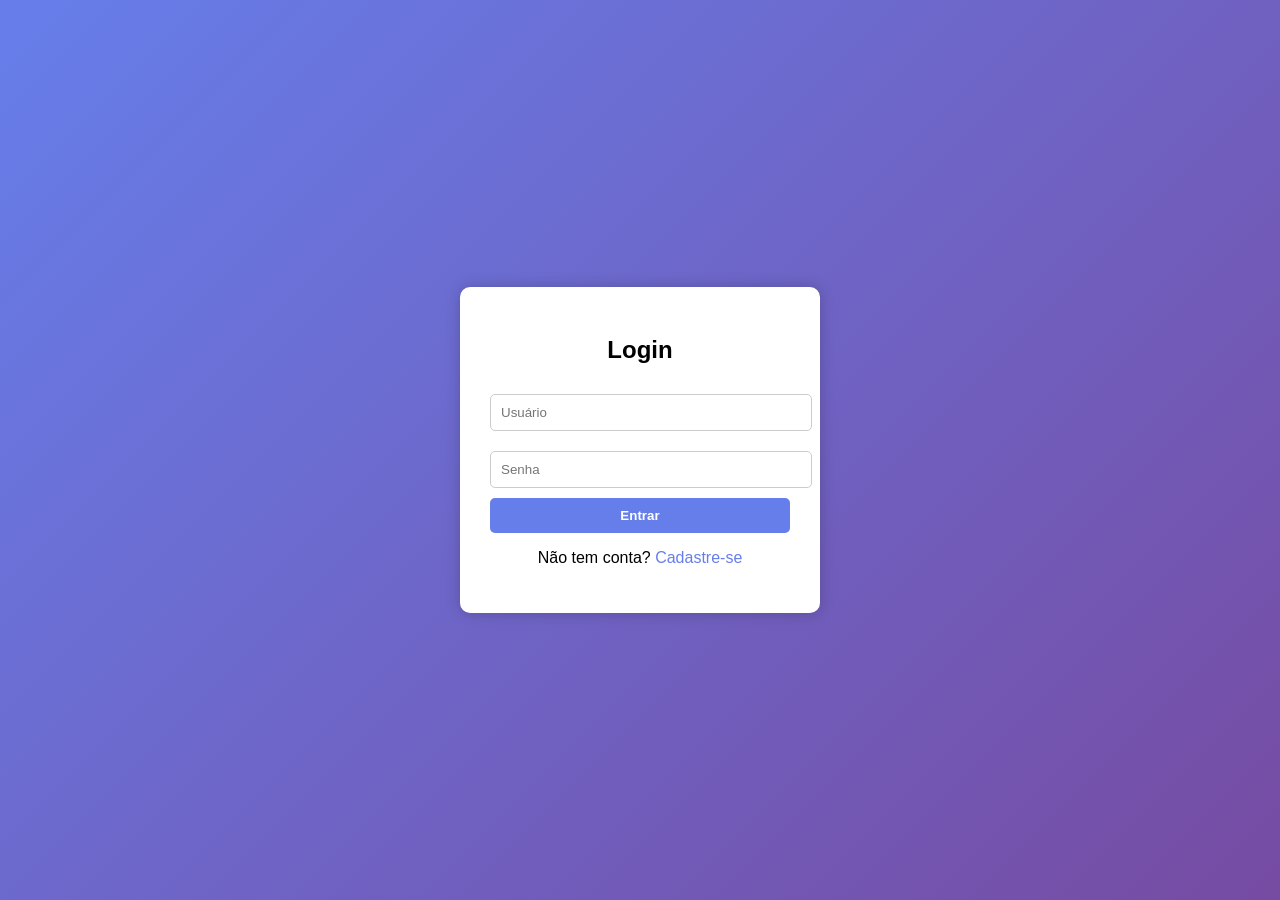
<file: index.html>
<!DOCTYPE html>
<html lang="pt-BR">
<head>
  <meta charset="UTF-8">
  <title>Login</title>
  <link rel="stylesheet" href="style.css">
</head>
<body>

<div class="container">
  <h2>Login</h2>

  <input type="text" id="loginUsuario" placeholder="Usuário">
  <input type="password" id="loginSenha" placeholder="Senha">

  <button onclick="login()">Entrar</button>

  <p id="mensagem"></p>

  <p>Não tem conta? <a href="cadastro.html">Cadastre-se</a></p>
</div>

<script src="script.js"></script>
</body>
</html>
</file>
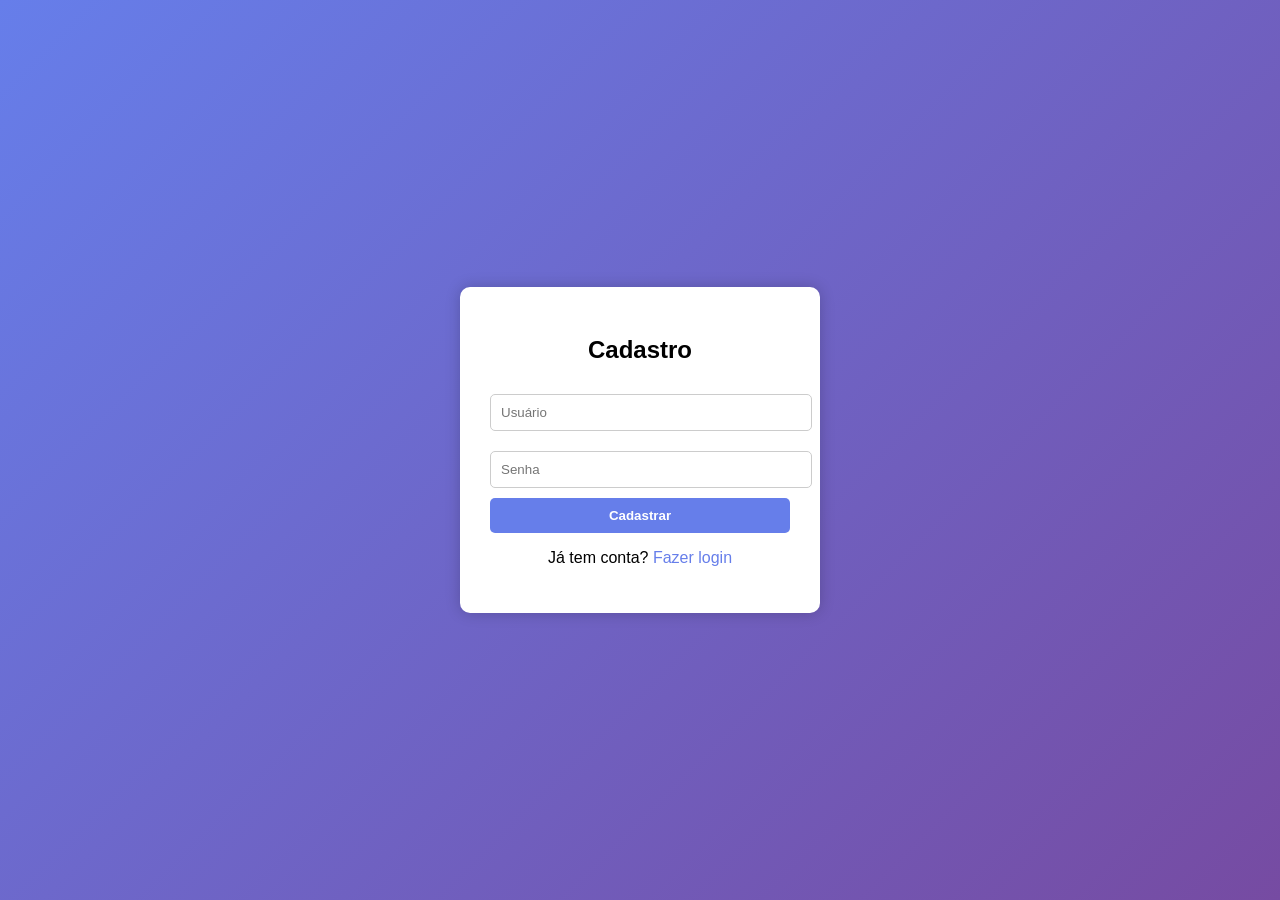
<file: cadastro.html>
<!DOCTYPE html>
<html lang="pt-BR">
<head>
  <meta charset="UTF-8">
  <title>Cadastro</title>
  <link rel="stylesheet" href="style.css">
</head>
<body>

<div class="container">
  <h2>Cadastro</h2>

  <input type="text" id="cadUsuario" placeholder="Usuário">
  <input type="password" id="cadSenha" placeholder="Senha">

  <button onclick="cadastrar()">Cadastrar</button>

  <p id="mensagem"></p>

  <p>Já tem conta? <a href="index.html">Fazer login</a></p>
</div>

<script src="script.js"></script>
</body>
</html>
</file>
<file: style.css>
body {
  font-family: Arial, Helvetica, sans-serif;
  background: linear-gradient(135deg, #667eea, #764ba2);
  height: 100vh;
  display: flex;
  justify-content: center;
  align-items: center;
  margin: 0;
}

.container {
  background: white;
  padding: 30px;
  border-radius: 10px;
  width: 300px;
  text-align: center;
  box-shadow: 0 0 15px rgba(0,0,0,0.2);
}

h2 {
  margin-bottom: 20px;
}

input {
  width: 100%;
  padding: 10px;
  margin: 10px 0;
  border: 1px solid #ccc;
  border-radius: 5px;
}

button {
  width: 100%;
  padding: 10px;
  background: #667eea;
  color: white;
  border: none;
  border-radius: 5px;
  cursor: pointer;
  font-weight: bold;
}

button:hover {
  background: #5a67d8;
}

p {
  margin-top: 10px;
}

a {
  color: #667eea;
  text-decoration: none;
}
</file>
